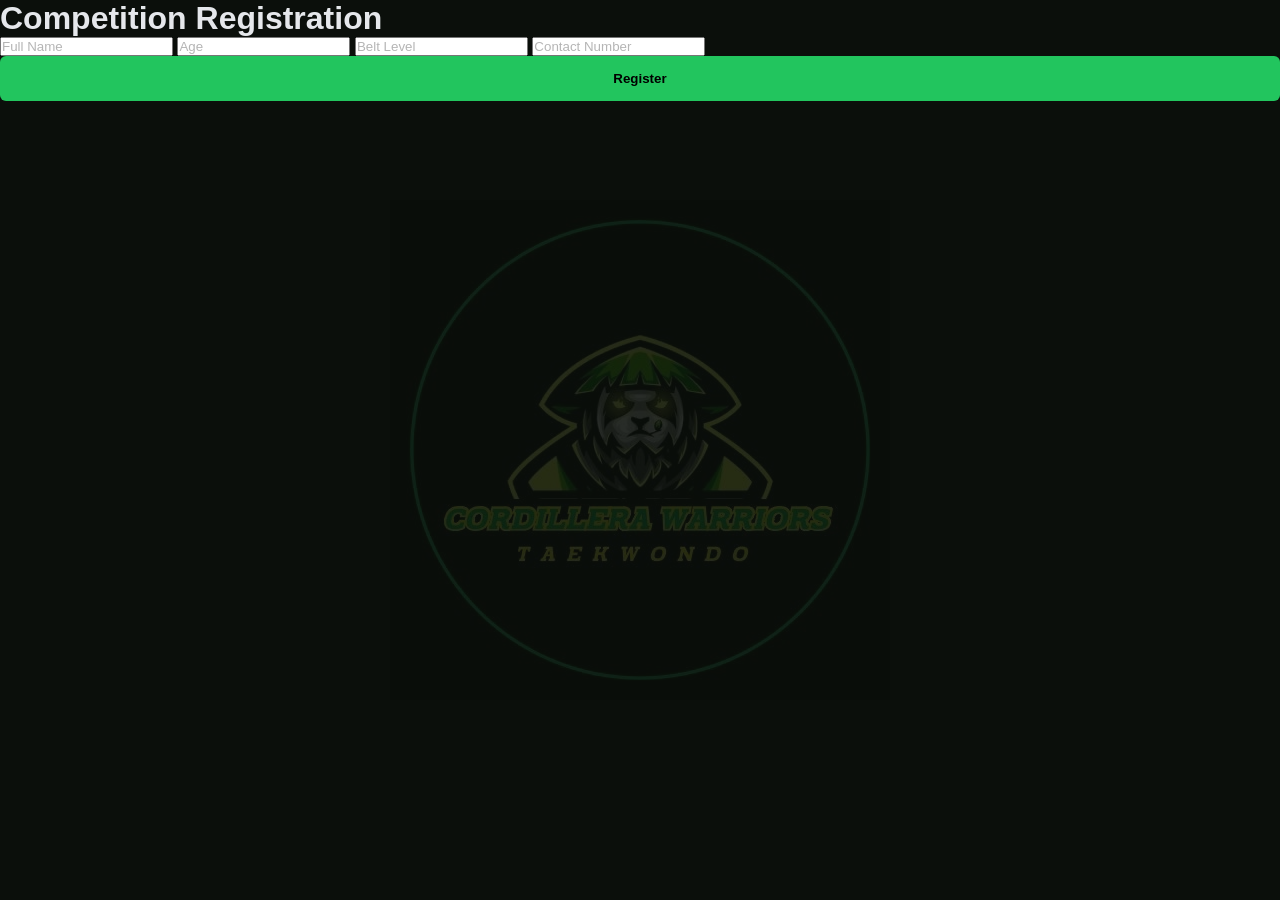
<file: competition.html>
<!DOCTYPE html>
<html lang="en">
<head>
    <meta charset="UTF-8">
    <meta name="viewport" content="width=device-width, initial-scale=1.0">
    <title>Sign Up Form</title>

    <link rel="stylesheet" href="form.css">

    
</head>
<body>
    <h1>
Competition Registration
</h1>

<form>

<input placeholder="Full Name">

<input placeholder="Age">

<input placeholder="Belt Level">

<input placeholder="Contact Number">

<button>
Register
</button>

</form>
</body>
</html>
</file>
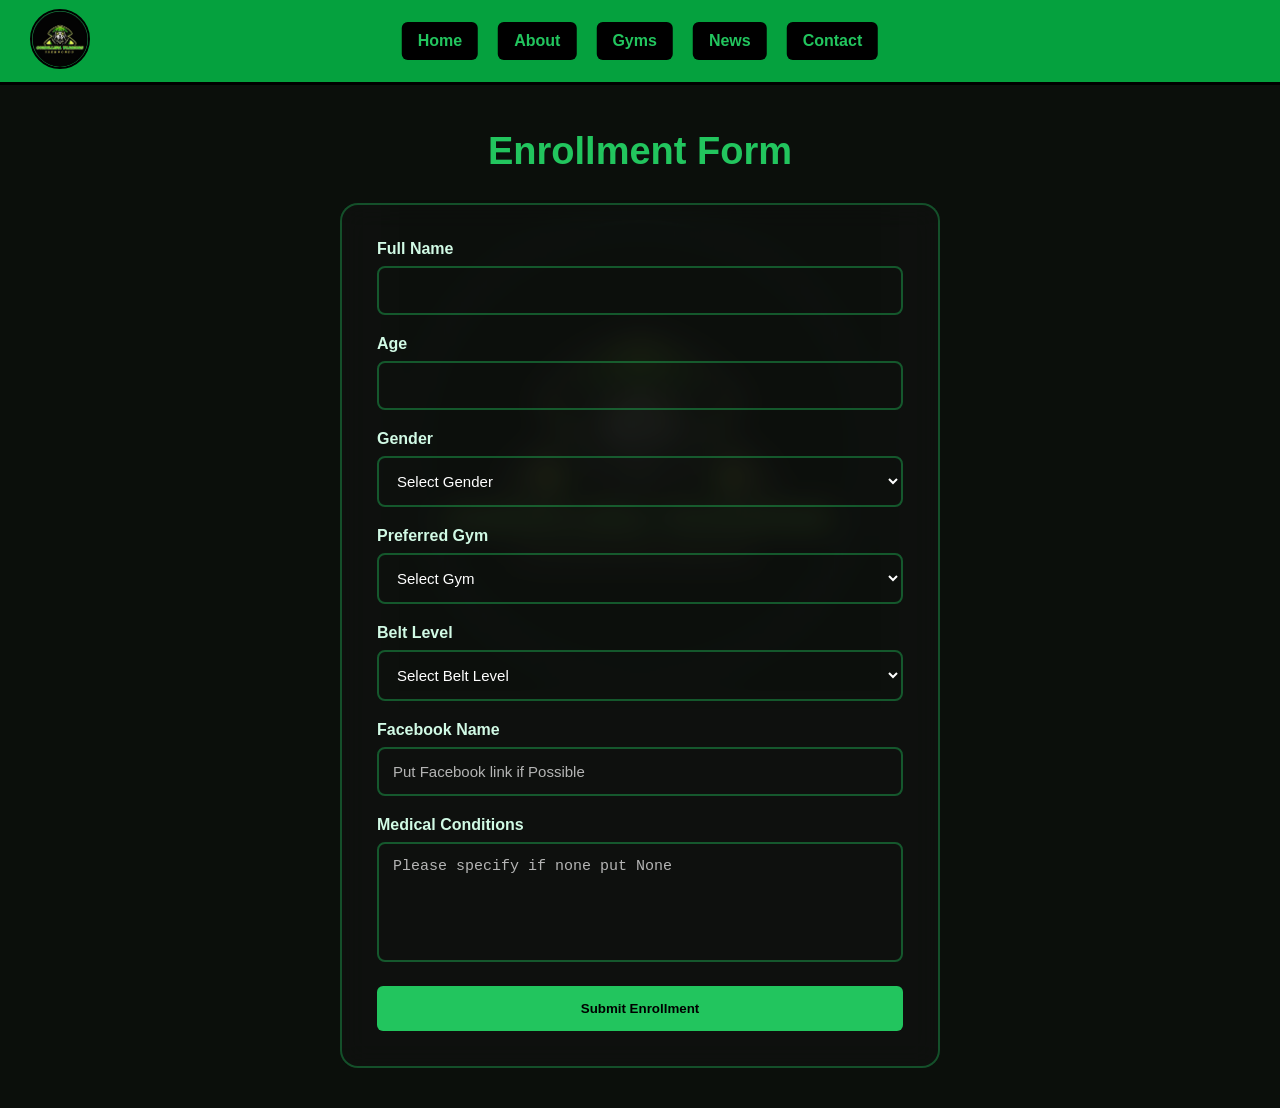
<file: Enrollment/enroll.html>
<!DOCTYPE html>
<html lang="en">
<head>
    <meta charset="UTF-8">
    <meta name="viewport" content="width=device-width, initial-scale=1.0">
    <title>Enrollment Form</title>

    <link rel="stylesheet" href= "css/form.css">
    <link rel="stylesheet" href="css/navbar.css">


</head>
<body>
    
<!-- NAVBAR -->

<nav>

    <div class="logo">

        <a href="../index.html">
            <img src="../Main/image/logo.jpg">
        </a>

    </div>


    <div class="nav-links">

        <a href="../index.html#home">
            Home
        </a>

        <a href="../index.html#about">
            About
        </a>

        <a href="../index.html#gyms">
            Gyms
        </a>

        <a href="../index.html#news">
            News
        </a>

        <a href="../index.html#contact">
            Contact
        </a>


    </div>

</nav>

    <section class="enroll-container" id="enroll">

        <h2 class="section-title">Enrollment Form</h2>

        <form class="form-container" id="enrollmentForm">

            <div class="input-group">
                <label>Full Name</label>
                <input type="text" id="name" name="name" required>
            </div>

            <div class="input-group">
                <label>Age</label>
                <input type="number" id="age" name="age" required>
            </div>

             <div class="input-group">
                <label>Gender</label>
                <select id="gender" name="gender" required>
                    <option value="" selected disabled>Select Gender</option>
                    <option>Male</option>
                    <option>Female</option>
                     <option>Prefer not to say</option>
                </select>
            </div>           

            <div class="input-group">
                <label>Preferred Gym</label>
                <select id="gym" name="gym" required>
                    <option value="" selected disabled>Select Gym</option>
                    <option>Joaquin Smith JHS(Main)</option>
                    <option>Poliwes</option>
                    <option>Tadiangan</option>
                    <option>San Carlos</option>
                    <option>Bakakeng</option>
                    <option>Victoria</option>
                </select>
            </div>            

            <div class="input-group">
                <label>Belt Level</label>

                <select id="belt" name="belt" required>
                <option value="" selected disabled>Select Belt Level</option>    
                    <option>White</option>
                    <option>Low Yellow</option>
                    <option>High Yellow</option>
                    <option>Low Blue</option>
                    <option>High Blue</option>
                    <option>Low Red</option>
                    <option>High Red</option>
                    <option>Low Brown</option>
                    <option>High Brown</option>
                    <option>Black</option>

                </select>
            </div>

            <div class="input-group">
                <label>Facebook Name</label>
                <input type="text" id="facebook" name="facebook" placeholder="Put Facebook link if Possible">
            </div>

            <div class="input-group">
                <label>Medical Conditions</label> 
                <textarea id="medical" type="text" name="medical" placeholder="Please specify if none put None"></textarea>
            </div>

            <button type="submit" id="submitBtn">
                Submit Enrollment
            </button>

        </form>

    </section>
    
    <div id="popup" class="popup">
    <div class="popup-box">
        <h2 id="popupTitle"></h2>
        <p id="popupMessage"></p>
        
        <button onclick="closePopup()">
            OK
        </button>
    </div>
    </div>

    <script src="js/enroll.js"></script>

</body>
</html>
</file>
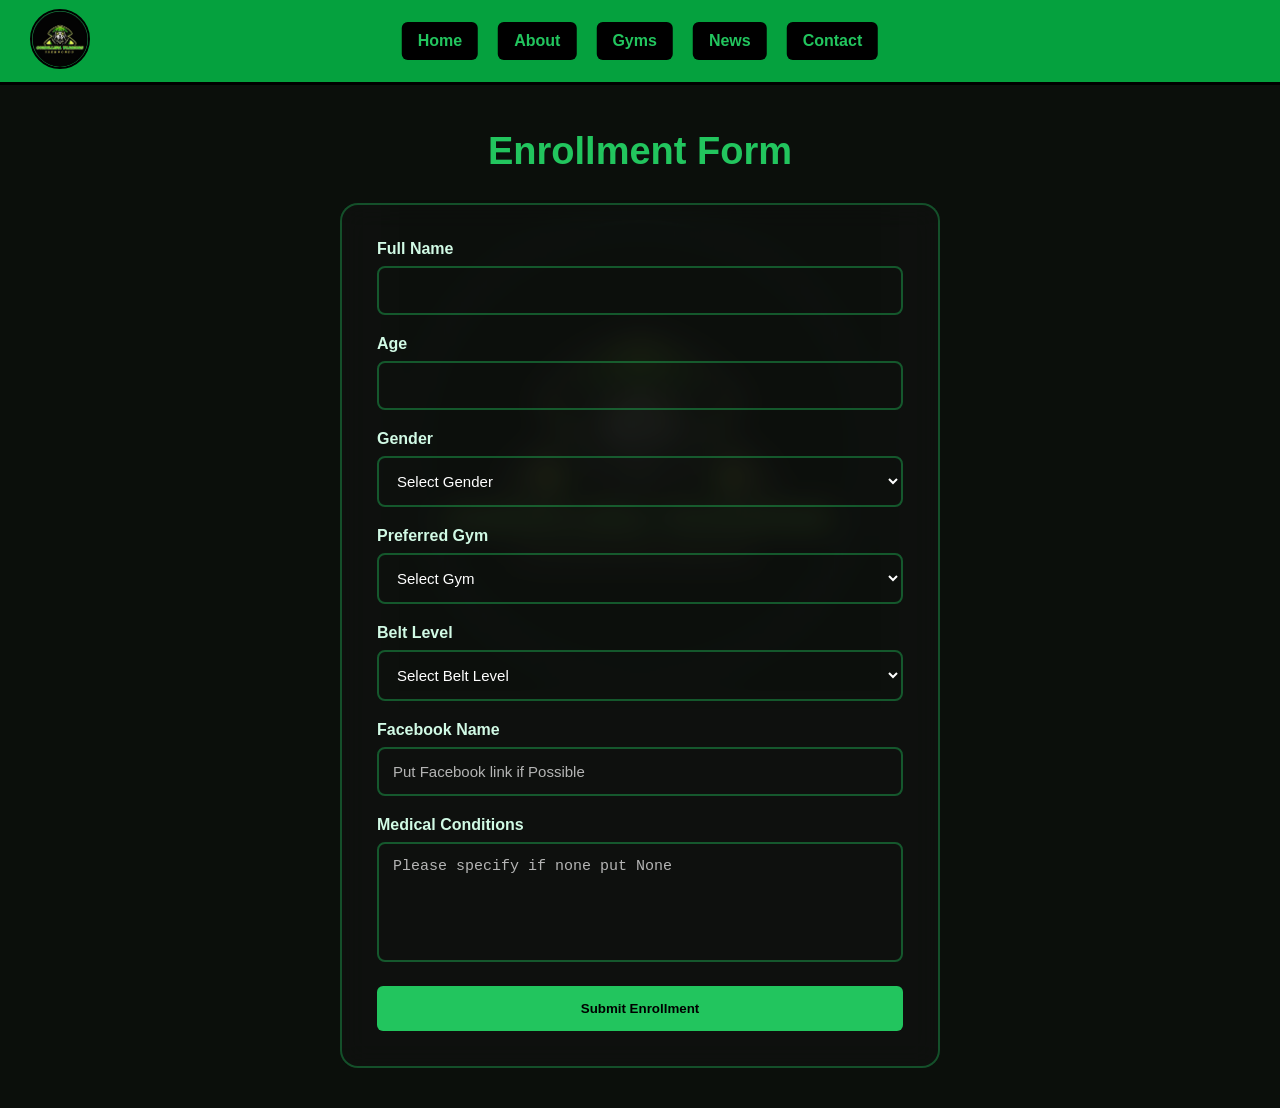
<file: pages/enroll.html>
<!DOCTYPE html>
<html lang="en">
<head>
    <meta charset="UTF-8">
    <meta name="viewport" content="width=device-width, initial-scale=1.0">
    <title>Enrollment Form</title>

    <link rel="stylesheet" href="../css/form.css">
    <link rel="stylesheet" href="../css/navbar.css">


</head>
<body>
    
<!-- NAVBAR -->

<nav>

    <div class="logo">

        <a href="../index.html#home">
            <img src="../image/logo.jpg">
        </a>

    </div>


    <div class="nav-links">

        <a href="../index.html#home">
            Home
        </a>

        <a href="../index.html#about">
            About
        </a>

        <a href="../index.html#gyms">
            Gyms
        </a>

        <a href="../index.html#news">
            News
        </a>

        <a href="../index.html#contact">
            Contact
        </a>


    </div>

</nav>

    <section class="enroll-container" id="enroll">

        <h2 class="section-title">Enrollment Form</h2>

        <form class="form-container" id="enrollmentForm">

            <div class="input-group">
                <label>Full Name</label>
                <input type="text" id="name" name="name" required>
            </div>

            <div class="input-group">
                <label>Age</label>
                <input type="number" id="age" name="age" required>
            </div>

             <div class="input-group">
                <label>Gender</label>
                <select id="gender" name="gender" required>
                    <option value="" selected disabled>Select Gender</option>
                    <option>Male</option>
                    <option>Female</option>
                     <option>Prefer not to say</option>
                </select>
            </div>           

            <div class="input-group">
                <label>Preferred Gym</label>
                <select id="gym" name="gym" required>
                    <option value="" selected disabled>Select Gym</option>
                    <option>Joaquin Smith JHS(Main)</option>
                    <option>Poliwes</option>
                    <option>Tadiangan</option>
                    <option>San Carlos</option>
                    <option>Bakakeng</option>
                    <option>Victoria</option>
                </select>
            </div>            

            <div class="input-group">
                <label>Belt Level</label>

                <select id="belt" name="belt" required>
                <option value="" selected disabled>Select Belt Level</option>    
                    <option>White</option>
                    <option>Low Yellow</option>
                    <option>High Yellow</option>
                    <option>Low Blue</option>
                    <option>High Blue</option>
                    <option>Low Red</option>
                    <option>High Red</option>
                    <option>Low Brown</option>
                    <option>High Brown</option>
                    <option>Black</option>

                </select>
            </div>

            <div class="input-group">
                <label>Facebook Name</label>
                <input type="text" id="facebook" name="facebook" placeholder="Put Facebook link if Possible">
            </div>

            <div class="input-group">
                <label>Medical Conditions</label> 
                <textarea id="medical" type="text" name="medical" placeholder="Please specify if none put None"></textarea>
            </div>

            <button type="submit" id="submitBtn">
                Submit Enrollment
            </button>

        </form>

    </section>
    
    <div id="popup" class="popup">
    <div class="popup-box">
        <h2 id="popupTitle"></h2>
        <p id="popupMessage"></p>
        
        <button onclick="closePopup()">
            OK
        </button>
    </div>
    </div>

    <script src="../js/enroll.js"></script>

</body>
</html>
</file>
<file: form.css>
*{margin:0;padding:0;box-sizing:border-box;}

body{
font-family:'Poppins',sans-serif;
background:#0b0f0b;
color:#e5e7eb;
min-height:100vh;
position:relative;
}


body::before{
content:"";
position:fixed;
top:50%;
left:50%;
transform:translate(-50%,-50%);
width:500px;
height:500px;
background:url("image/logobg.jpg");
background-size:contain;
background-repeat:no-repeat;
opacity:.12;
pointer-events:none;
z-index:0;
}

body{
position:relative;
}


/* ENROLL PAGE */

.enroll-container{
width:100%;
min-height:100vh;
display:flex;
flex-direction:column;
align-items:center;
padding:130px 20px 40px;
}   



/* FORM CONTAINER */

.form-container{
position:relative;
z-index:1;

width:100%;
max-width:600px;

padding:35px;

background:rgba(20,20,20,.35);

border:2px solid rgba(34,197,94,.35);

border-radius:18px;

backdrop-filter:blur(14px);
-webkit-backdrop-filter:blur(14px);
}


/* INPUTS */

.input-group{
margin-bottom:20px;
}


.input-group label{
display:block;
margin-bottom:8px;
color:#d1fae5;
font-weight:600;
}


.input-group input,
.input-group select,
.input-group textarea{
width:100%;
padding:14px;
background:transparent;
border:2px solid rgba(34,197,94,.4);
border-radius:8px;
color:#fff;
font-size:15px;
outline:none;
transition:.25s;
}

.input-group select option{
background:#111714;
color:#ffffff;
}

.input-group input:focus,
.input-group select:focus,
.input-group textarea:focus{

border-color:#22c55e;

box-shadow:0 0 10px rgba(34,197,94,.45);

background:rgba(34,197,94,.05);

}


.input-group textarea{
height:120px;
resize:none;
}


::placeholder{
color:#b5b5b5;
}

.input-group input:hover,
.input-group select:hover,
.input-group textarea:hover{

border-color:#22c55e;

}

.input-group input:focus,
.input-group select:focus,
.input-group textarea:focus{

border-color:#22c55e;

box-shadow:0 0 15px rgba(34,197,94,.5);

background:rgba(34,197,94,.05);

}

/* BUTTON */

button{
width:100%;
padding:15px;

background:#22c55e;

color:#000;

border:none;

border-radius:6px;

font-weight:700;

cursor:pointer;

transition:.3s;
}


button:hover{
background:#16a34a;
transform:scale(1.03);
}


/* EVENT DETAILS */

.event-box{

background:#111714;

border:1px solid #22c55e;

padding:20px;

border-radius:10px;

margin-bottom:25px;

}


.event-box h2{
color:#22c55e;
margin-bottom:10px;
}


.event-box p{
line-height:1.7;
color:#d1fae5;
}


/* BACK BUTTON */

.back-btn{

display:block;

text-align:center;

margin-top:20px;

color:#22c55e;

text-decoration:none;

}


.back-btn:hover{
color:#fff;
}

.form-section{
width:100%;
min-height:100vh;
padding-top:120px;
display:flex;
flex-direction:column;
align-items:center;
justify-content:center;
}


.section-title{
color:#22c55e;
font-family:'Black Han Sans',sans-serif;
font-size:38px;
margin-bottom:30px;
}

.section-title{
text-align:center;
width:100%;
}
</file>
<file: Enrollment/css/form.css>
*{margin:0;padding:0;box-sizing:border-box;}

body{
font-family:'Poppins',sans-serif;
background:#0b0f0b;
color:#e5e7eb;
min-height:100vh;
position:relative;
}


body::before{
content:"";
position:fixed;
top:50%;
left:50%;
transform:translate(-50%,-50%);
width:500px;
height:500px;
background:url("../../Main/image/logobg.jpg");
background-size:contain;
background-repeat:no-repeat;
opacity:.12;
pointer-events:none;
z-index:0;
}

body{
position:relative;
}


/* ENROLL PAGE */

.enroll-container{
width:100%;
min-height:100vh;
display:flex;
flex-direction:column;
align-items:center;
padding:130px 20px 40px;
}   

.loading{

pointer-events:none;

opacity:.8;

}

.loading::after{
content:"";
display:inline-block;
width:16px;
height:16px;
margin-left:10px;
border:3px solid white;
border-top:3px solid transparent;
border-radius:50%;
animation:spin .8s linear infinite;

}

@keyframes spin{

from{
transform:rotate(0deg);
}

to{
transform:rotate(360deg);
}

}



/* FORM CONTAINER */

.form-container{
position:relative;
z-index:1;

width:100%;
max-width:600px;

padding:35px;

background:rgba(20,20,20,.35);

border:2px solid rgba(34,197,94,.35);

border-radius:18px;

backdrop-filter:blur(14px);
-webkit-backdrop-filter:blur(14px);
}


/* INPUTS */

.input-group{
margin-bottom:20px;
}


.input-group label{
display:block;
margin-bottom:8px;
color:#d1fae5;
font-weight:600;
}


.input-group input,
.input-group select,
.input-group textarea{
width:100%;
padding:14px;
background:transparent;
border:2px solid rgba(34,197,94,.4);
border-radius:8px;
color:#fff;
font-size:15px;
outline:none;
transition:.25s;
}

.input-group select option{
background:#111714;
color:#ffffff;
}

.input-group input:focus,
.input-group select:focus,
.input-group textarea:focus{

border-color:#22c55e;

box-shadow:0 0 10px rgba(34,197,94,.45);

background:rgba(34,197,94,.05);

}


.input-group textarea{
height:120px;
resize:none;
}


::placeholder{
color:#b5b5b5;
}

.input-group input:hover,
.input-group select:hover,
.input-group textarea:hover{

border-color:#22c55e;

}

.input-group input:focus,
.input-group select:focus,
.input-group textarea:focus{

border-color:#22c55e;

box-shadow:0 0 15px rgba(34,197,94,.5);

background:rgba(34,197,94,.05);

}

/* BUTTON */

button{
width:100%;
padding:15px;

background:#22c55e;

color:#000;

border:none;

border-radius:6px;

font-weight:700;

cursor:pointer;

transition:.3s;
}


button:hover{
background:#16a34a;
transform:scale(1.03);
}


/* EVENT DETAILS */

.event-box{

background:#111714;

border:1px solid #22c55e;

padding:20px;

border-radius:10px;

margin-bottom:25px;

}


.event-box h2{
color:#22c55e;
margin-bottom:10px;
}


.event-box p{
line-height:1.7;
color:#d1fae5;
}


/* BACK BUTTON */

.back-btn{

display:block;

text-align:center;

margin-top:20px;

color:#22c55e;

text-decoration:none;

}


.back-btn:hover{
color:#fff;
}

.form-section{
width:100%;
min-height:100vh;
padding-top:120px;
display:flex;
flex-direction:column;
align-items:center;
justify-content:center;
}


.section-title{
color:#22c55e;
font-family:'Black Han Sans',sans-serif;
font-size:38px;
margin-bottom:30px;
}

.section-title{
text-align:center;
width:100%;
}

/* POPUP */

.popup{
opacity:0;
visibility:hidden;
transition:.3s;    
position:fixed;
top:0;
left:0;
width:100%;
height:100%;
background:rgba(0,0,0,.6);
display:none;
justify-content:center;
align-items:center;
z-index:5000;
}

.popup-box{
background:#111714;
border:2px solid #22c55e;
padding:30px;
border-radius:12px;
text-align:center;
width:90%;
max-width:380px;
}

.popup-box h2{
color:#22c55e;
margin-bottom:15px;
}

.popup-box p{
margin-bottom:25px;
line-height:1.6;
}

.popup.show{
opacity:1;
visibility:visible;
display:flex;
}
</file>
<file: Enrollment/css/navbar.css>
nav{
width:100%;
height:85px;
background:#05a13e;
position:fixed;
top:0;
left:0;
z-index:1000;
display:flex;
align-items:center;
justify-content:space-between;
padding:0 30px;
border-bottom:3px solid #000;
}

.logo img{
width:60px;
height:60px;
border-radius:50%;
object-fit:cover;
border:2px solid #000;
}

.nav-links{
display:flex;
gap:20px;
position:absolute;
left:50%;
transform:translateX(-50%);
}

.nav-links a{
color:#22c55e;
background:#000;
text-decoration:none;
font-weight:600;
padding:10px 16px;
border-radius:6px;
transition:.3s;
}

.nav-links a:hover{
transform:scale(1.08);
background:#111;
color:#fff;
}

.enroll-btn{
color:#22c55e!important;
}

.back-btn{
display:inline-block;
margin:20px;
padding:10px 20px;
background:#22c55e;
color:#000;
text-decoration:none;
border-radius:6px;
font-weight:bold;
}

/*form*/

/* ================= MOBILE NAVBAR ================= */

@media(max-width:768px){

nav{
width:100%;
height:85px;
padding:0 15px;

display:flex;
align-items:center;
justify-content:center;
}

.logo{
position:absolute;
left:15px;
}

.logo img{
width:50px;
height:50px;
}

.nav-links{
position:absolute;
left:50%;
transform:translateX(-50%);

display:flex;
align-items:center;
justify-content:center;

gap:6px;
}

.nav-links a{
font-size:10px;
padding:7px 9px;
white-space:nowrap;
}

}

@media(max-width:400px){

.logo{
left:10px;
}

.logo img{
width:45px;
height:45px;
}

.nav-links{
left:52%;
transform:translateX(-50%);
gap:4px;
}

.nav-links a{
font-size:9px;
padding:6px 7px;
}

}
</file>
<file: css/form.css>
*{margin:0;padding:0;box-sizing:border-box;}

body{
font-family:'Poppins',sans-serif;
background:#0b0f0b;
color:#e5e7eb;
min-height:100vh;
position:relative;
}


body::before{
content:"";
position:fixed;
top:50%;
left:50%;
transform:translate(-50%,-50%);
width:500px;
height:500px;
background:url("../image/logobg.jpg");
background-size:contain;
background-repeat:no-repeat;
opacity:.12;
pointer-events:none;
z-index:0;
}

body{
position:relative;
}


/* ENROLL PAGE */

.enroll-container{
width:100%;
min-height:100vh;
display:flex;
flex-direction:column;
align-items:center;
padding:130px 20px 40px;
}   

.loading{

pointer-events:none;

opacity:.8;

}

.loading::after{
content:"";
display:inline-block;
width:16px;
height:16px;
margin-left:10px;
border:3px solid white;
border-top:3px solid transparent;
border-radius:50%;
animation:spin .8s linear infinite;

}

@keyframes spin{

from{
transform:rotate(0deg);
}

to{
transform:rotate(360deg);
}

}



/* FORM CONTAINER */

.form-container{
position:relative;
z-index:1;

width:100%;
max-width:600px;

padding:35px;

background:rgba(20,20,20,.35);

border:2px solid rgba(34,197,94,.35);

border-radius:18px;

backdrop-filter:blur(14px);
-webkit-backdrop-filter:blur(14px);
}


/* INPUTS */

.input-group{
margin-bottom:20px;
}


.input-group label{
display:block;
margin-bottom:8px;
color:#d1fae5;
font-weight:600;
}


.input-group input,
.input-group select,
.input-group textarea{
width:100%;
padding:14px;
background:transparent;
border:2px solid rgba(34,197,94,.4);
border-radius:8px;
color:#fff;
font-size:15px;
outline:none;
transition:.25s;
}

.input-group select option{
background:#111714;
color:#ffffff;
}

.input-group input:focus,
.input-group select:focus,
.input-group textarea:focus{

border-color:#22c55e;

box-shadow:0 0 10px rgba(34,197,94,.45);

background:rgba(34,197,94,.05);

}


.input-group textarea{
height:120px;
resize:none;
}


::placeholder{
color:#b5b5b5;
}

.input-group input:hover,
.input-group select:hover,
.input-group textarea:hover{

border-color:#22c55e;

}

.input-group input:focus,
.input-group select:focus,
.input-group textarea:focus{

border-color:#22c55e;

box-shadow:0 0 15px rgba(34,197,94,.5);

background:rgba(34,197,94,.05);

}

/* BUTTON */

button{
width:100%;
padding:15px;

background:#22c55e;

color:#000;

border:none;

border-radius:6px;

font-weight:700;

cursor:pointer;

transition:.3s;
}


button:hover{
background:#16a34a;
transform:scale(1.03);
}


/* EVENT DETAILS */

.event-box{

background:#111714;

border:1px solid #22c55e;

padding:20px;

border-radius:10px;

margin-bottom:25px;

}


.event-box h2{
color:#22c55e;
margin-bottom:10px;
}


.event-box p{
line-height:1.7;
color:#d1fae5;
}


/* BACK BUTTON */

.back-btn{

display:block;

text-align:center;

margin-top:20px;

color:#22c55e;

text-decoration:none;

}


.back-btn:hover{
color:#fff;
}

.form-section{
width:100%;
min-height:100vh;
padding-top:120px;
display:flex;
flex-direction:column;
align-items:center;
justify-content:center;
}


.section-title{
color:#22c55e;
font-family:'Black Han Sans',sans-serif;
font-size:38px;
margin-bottom:30px;
}

.section-title{
text-align:center;
width:100%;
}

/* POPUP */

.popup{
opacity:0;
visibility:hidden;
transition:.3s;    
position:fixed;
top:0;
left:0;
width:100%;
height:100%;
background:rgba(0,0,0,.6);
display:none;
justify-content:center;
align-items:center;
z-index:5000;
}

.popup-box{
background:#111714;
border:2px solid #22c55e;
padding:30px;
border-radius:12px;
text-align:center;
width:90%;
max-width:380px;
}

.popup-box h2{
color:#22c55e;
margin-bottom:15px;
}

.popup-box p{
margin-bottom:25px;
line-height:1.6;
}

.popup.show{
opacity:1;
visibility:visible;
display:flex;
}
</file>
<file: css/navbar.css>
nav{
width:100%;
height:85px;
background:#05a13e;
position:fixed;
top:0;
left:0;
z-index:1000;
display:flex;
align-items:center;
justify-content:space-between;
padding:0 30px;
border-bottom:3px solid #000;
}

.logo img{
width:60px;
height:60px;
border-radius:50%;
object-fit:cover;
border:2px solid #000;
}

.nav-links{
display:flex;
gap:20px;
position:absolute;
left:50%;
transform:translateX(-50%);
}

.nav-links a{
color:#22c55e;
background:#000;
text-decoration:none;
font-weight:600;
padding:10px 16px;
border-radius:6px;
transition:.3s;
}

.nav-links a:hover{
transform:scale(1.08);
background:#111;
color:#fff;
}

.enroll-btn{
color:#22c55e!important;
}

.back-btn{
display:inline-block;
margin:20px;
padding:10px 20px;
background:#22c55e;
color:#000;
text-decoration:none;
border-radius:6px;
font-weight:bold;
}

/*form*/

/* ================= MOBILE NAVBAR ================= */

@media(max-width:768px){

nav{
width:100%;
height:85px;
padding:0 15px;

display:flex;
align-items:center;
justify-content:center;
}

.logo{
position:absolute;
left:15px;
}

.logo img{
width:50px;
height:50px;
}

.nav-links{
position:absolute;
left:50%;
transform:translateX(-50%);

display:flex;
align-items:center;
justify-content:center;

gap:6px;
}

.nav-links a{
font-size:10px;
padding:7px 9px;
white-space:nowrap;
}

}

@media(max-width:400px){

.logo{
left:10px;
}

.logo img{
width:45px;
height:45px;
}

.nav-links{
left:52%;
transform:translateX(-50%);
gap:4px;
}

.nav-links a{
font-size:9px;
padding:6px 7px;
}

}
</file>
